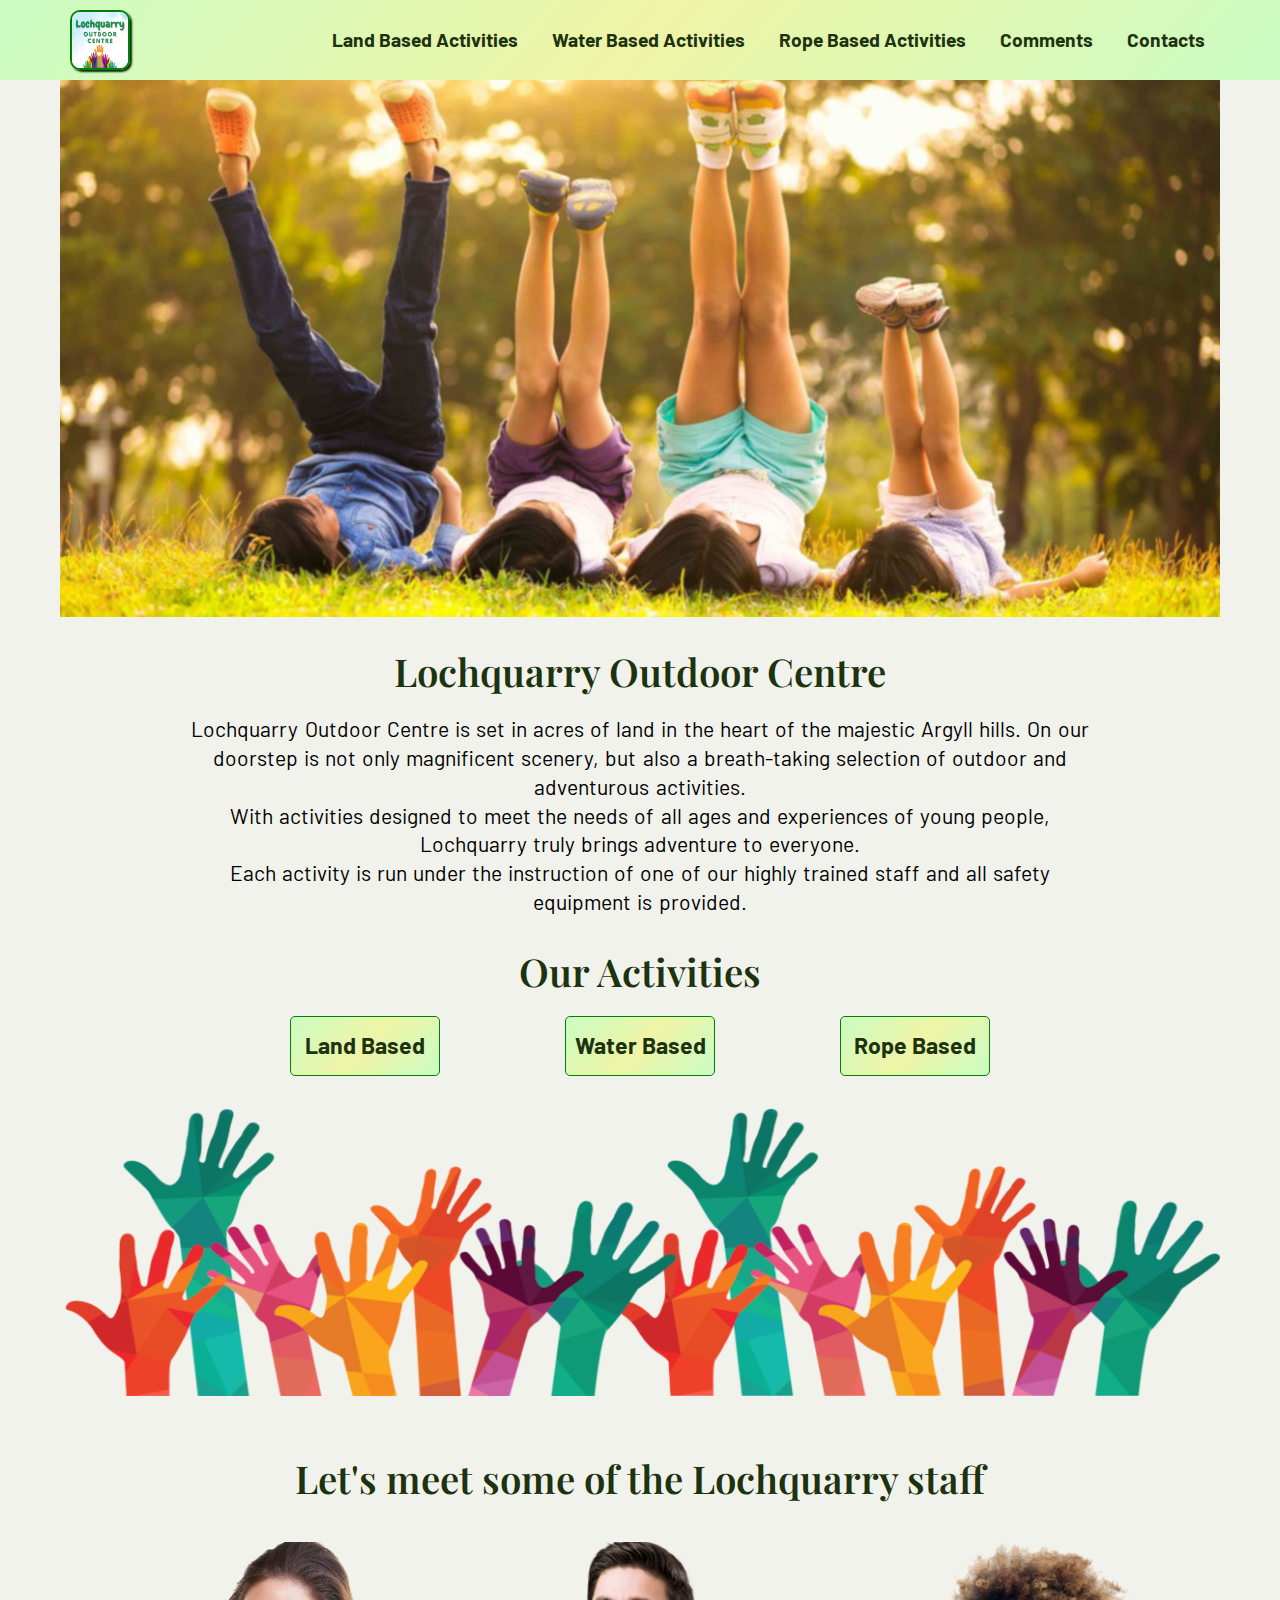
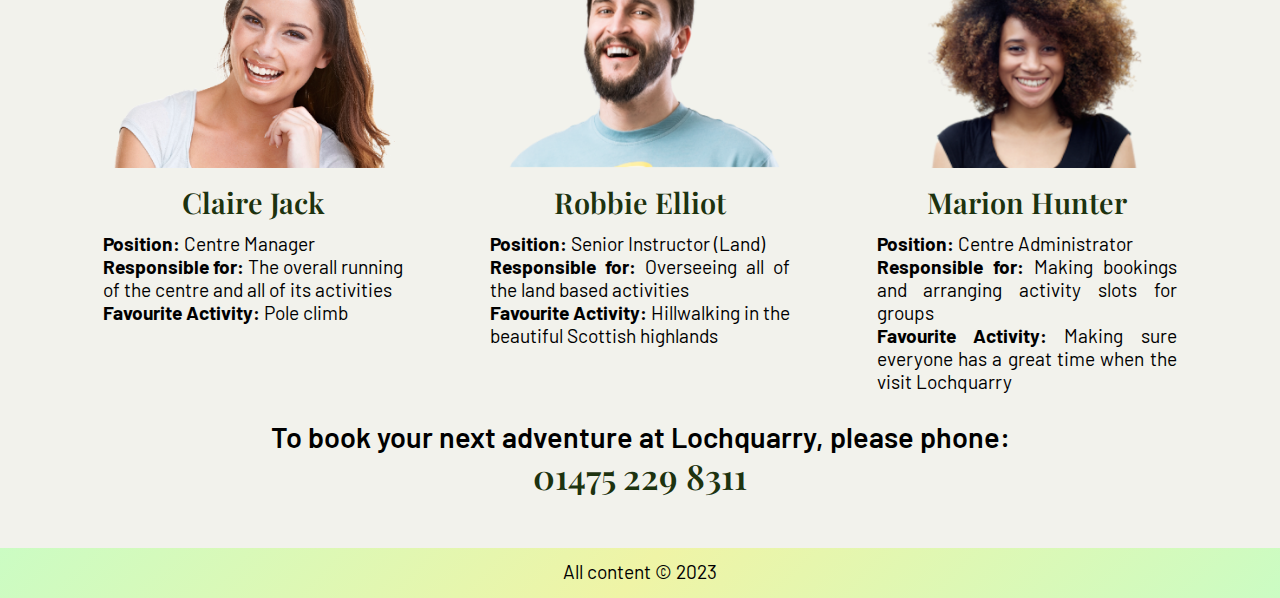
<file: index.html>
<!DOCTYPE html>
<html lang="en">

<head>
   <meta charset="UTF-8">
   <meta http-equiv="X-UA-Compatible" content="IE=edge">
   <meta name="viewport" content="width=device-width, initial-scale=1.0">
   <link rel="stylesheet" href="css/null.css">
   <link rel="stylesheet" href="css/style.css">
   <title>Home</title>
</head>

<body>
   <div class="wrapper">
      <header class="header">
         <div class="header-container">
            <div class="header-logo">
               <img class="header-logo__img" src="images/logo.png" alt="logo">
            </div>
            <div class="header-navigation">
               <a class="header-navigation__link" target="_blank" href="land.html">Land Based Activities</a>
               <a class="header-navigation__link" target="_blank" href="water.html">Water Based Activities</a>
               <a class="header-navigation__link" target="_blank" href="rope.html">Rope Based Activities</a>
               <a class="header-navigation__link" target="_blank" href="comments.html">Comments</a>
               <a class="header-navigation__link" href="#contacts">Contacts</a>
            </div>
         </div>
      </header>
      <main class="main">
         <div class="main-picture">
            <img class="main-picture__img" src="images/main.jpg" alt="kids">
         </div>
         <div class="main-information">
            <h2 class="main-information__title title">Lochquarry Outdoor Centre</h2>
            <p class="main-information__text">Lochquarry Outdoor Centre is set in acres of land in the heart of the majestic Argyll hills. On our doorstep is not only magnificent scenery, but also a breath-taking
               selection of outdoor and adventurous activities. <br> With activities designed to meet the needs of all ages and experiences of young people, Lochquarry truly brings adventure to everyone. <br> Each activity is run under the instruction of one of our highly trained staff and all safety equipment is provided.</p>
         </div>
         <div class="main-activities">
            <h2 class="main-activities__title title">Our Activities</h2>
            <div class="main-activities__items">
               <a class="main-activities__item" href="land.html">Land Based</a>
               <a class="main-activities__item" href="water.html">Water Based</a>
               <a class="main-activities__item" href="rope.html">Rope Based</a>
            </div>
            <div class="main-activities__picture">
               <img class="main-activities__img" src="images/main_2.png" alt="kids">
            </div>
         </div>
         <div class="main-staff">
            <h2 class="main-staff__title title">Let's meet some of the Lochquarry staff</h2>
            <div class="main-staff__items">
               <div class="main-staff__item">
                  <div class="main-staff__item-icon">
                     <img class="main-staff__item-icon" src="images/claire.png" alt="portrait">
                  </div>
                  <h4 class="main-staff__item-title item-title">Claire Jack</h4>
                  <p class="main-staff__item-text item-text"> <strong>Position:</strong> Centre Manager</p>
                  <p class="main-staff__item-text item-text"> <strong>Responsible for:</strong> The overall running of the centre and all of its activities</p>
                  <p class="main-staff__item-text item-text"> <strong>Favourite Activity:</strong> Pole climb</p>
               </div>
               <div class="main-staff__item">
                  <div class="main-staff__item-icon">
                     <img class="main-staff__item-icon" src="images/robbie.png" alt="portrait">
                  </div>
                  <h4 class="main-staff__item-title item-title">Robbie Elliot</h4>
                  <p class="main-staff__item-text item-text"> <strong> Position:</strong> Senior Instructor (Land)</p>
                  <p class="main-staff__item-text item-text"><strong> Responsible for: </strong>Overseeing all of the land based activities</p>
                  <p class="main-staff__item-text item-text"> <strong>Favourite Activity:</strong> Hillwalking in the beautiful Scottish highlands</p>
               </div>
               <div class="main-staff__item">
                  <div class="main-staff__item-icon">
                     <img class="main-staff__item-icon" src="images/marion.png" alt="portrait">
                  </div>
                  <h4 class="main-staff__item-title item-title">Marion Hunter</h4>
                  <p class="main-staff__item-text item-text"> <strong>Position:</strong> Centre Administrator</p>
                  <p class="main-staff__item-text item-text"> <strong>Responsible for:</strong> Making bookings and arranging activity slots for groups</p>
                  <p class="main-staff__item-text item-text"> <strong>Favourite Activity:</strong> Making sure everyone has a great time when the visit Lochquarry</p>
               </div>
            </div>
         </div>
         <div class="main-contacts">
            <p class="main-contacts__text">To book your next adventure at Lochquarry, please phone:</p>
            <span id="contacts" class="main-contacts__number">
               <a href="tel:+4414752298311">01475 229 8311</a>
            </span>
         </div>
      </main>
      <footer class="footer">All content © 2023</footer>
   </div>
</body>

</html>
</file>
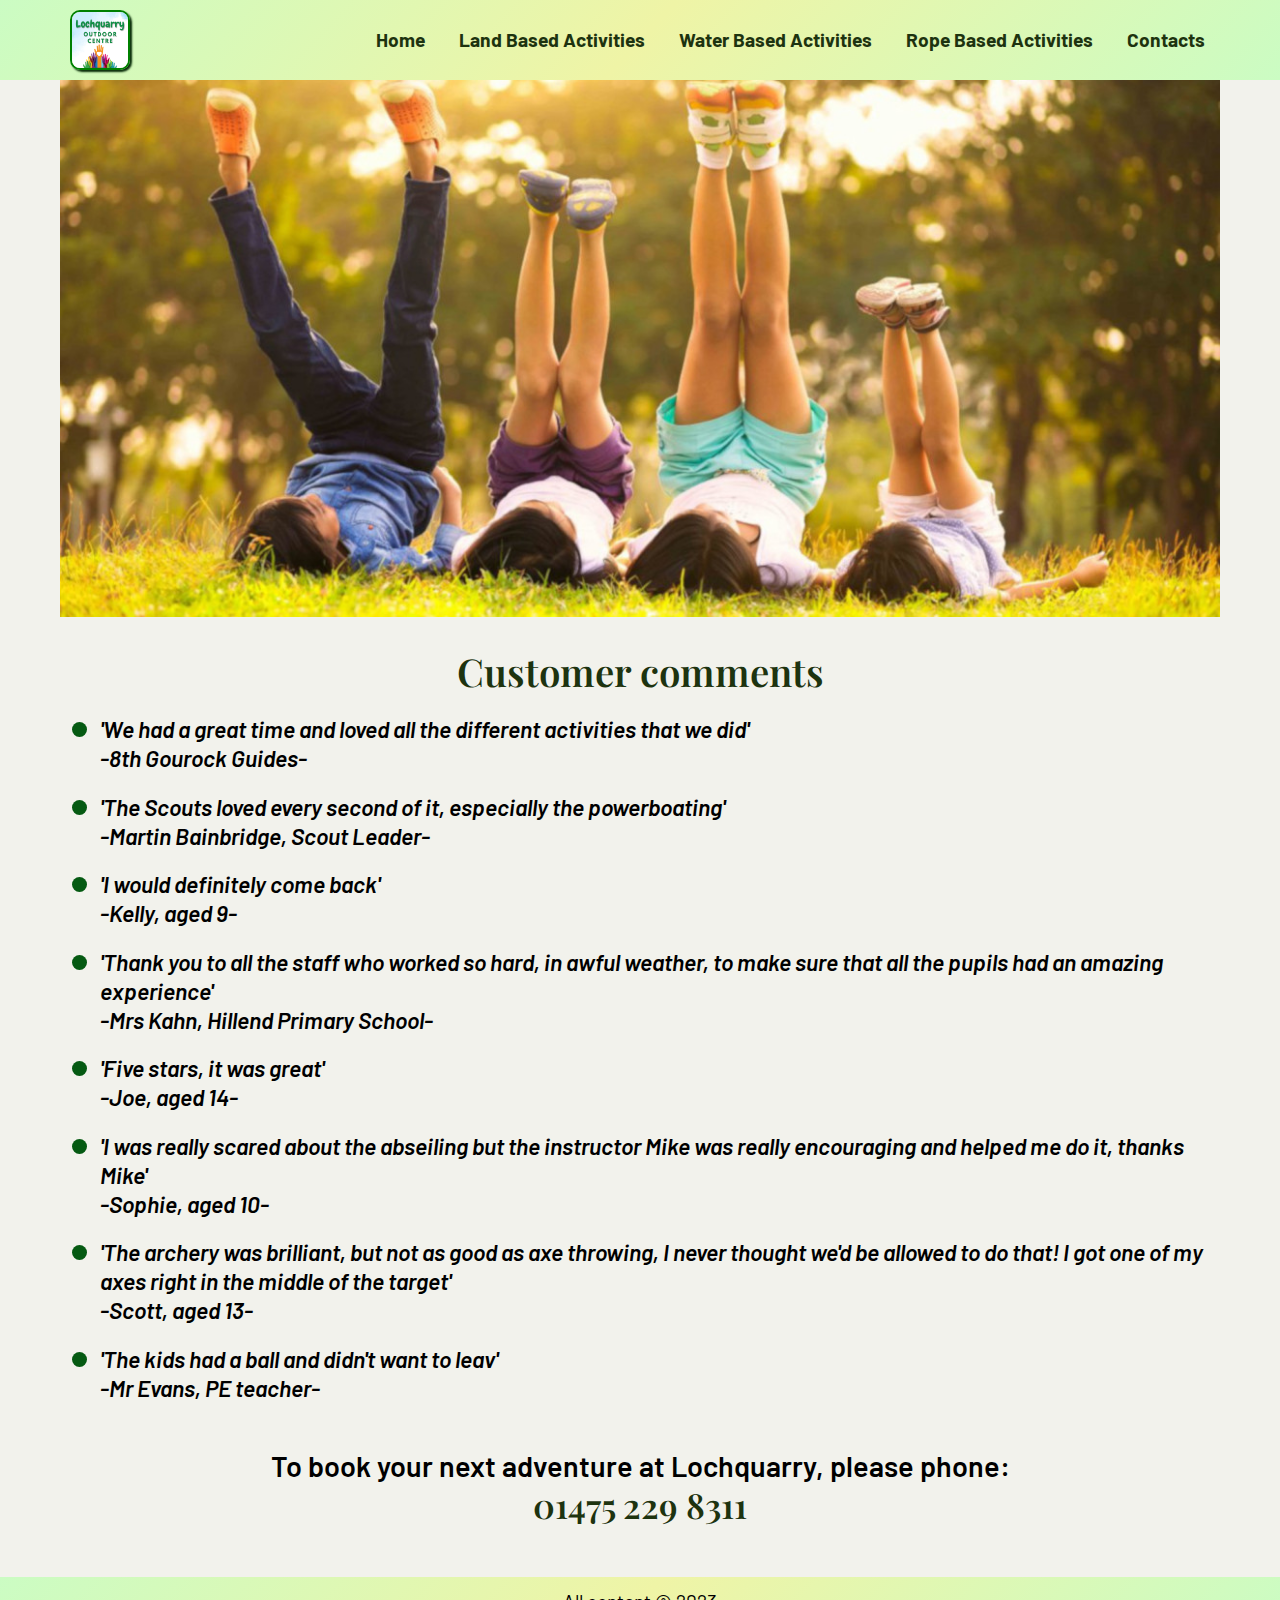
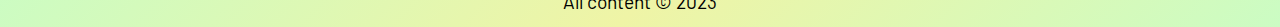
<file: comments.html>
<!DOCTYPE html>
<html lang="en">

<head>
   <meta charset="UTF-8">
   <meta http-equiv="X-UA-Compatible" content="IE=edge">
   <meta name="viewport" content="width=device-width, initial-scale=1.0">
   <link rel="stylesheet" href="css/null.css">
   <link rel="stylesheet" href="css/style.css">
   <title>Comments</title>
</head>

<body>
   <div class="wrapper">
      <header class="header">
         <div class="header-container">
            <div class="header-logo">
               <img class="header-logo__img" src="images/logo.png" alt="logo">
            </div>
            <div class="header-navigation">
               <a class="header-navigation__link" href="index.html">Home</a>
               <a class="header-navigation__link" href="land.html">Land Based Activities</a>
               <a class="header-navigation__link" href="water.html">Water Based Activities</a>
               <a class="header-navigation__link" href="rope.html">Rope Based Activities</a>
               <a class="header-navigation__link" href="#contacts">Contacts</a>
            </div>
         </div>
      </header>
      <main class="main">
         <div class="main-picture">
            <img class="main-picture__img" src="images/main.jpg" alt="kids">
         </div>
         <div class="main-information">
            <h2 class="main-comments__title title">Customer comments</h2>
            <div class="main-comments__text">
               <ul class="main-comments__text-items">
                  <li class="main-comments__text-item">'We had a great time and loved all the different activities that
                     we did' <br>-8th Gourock Guides- </li>
                  <li class="main-comments__text-item">'The Scouts loved every second of it, especially the
                     powerboating' <br>-Martin Bainbridge, Scout Leader- </li>
                  <li class="main-comments__text-item">'I would definitely come back' <br>-Kelly, aged 9- </li>
                  <li class="main-comments__text-item">'Thank you to all the staff who worked so hard, in awful weather,
                     to make sure that all the pupils had an amazing experience' <br>-Mrs Kahn, Hillend Primary School-
                  </li>
                  <li class="main-comments__text-item">'Five stars, it was great' <br>-Joe, aged 14- </li>
                  <li class="main-comments__text-item">'I was really scared about the abseiling but the instructor Mike
                     was really encouraging and helped me do it, thanks Mike' <br>-Sophie, aged 10- </li>
                  <li class="main-comments__text-item">'The archery was brilliant, but not as good as axe throwing, I
                     never thought we'd be allowed to do that! I got one of my axes right in the middle of the target'
                     <br>-Scott, aged 13- </li>
                  <li class="main-comments__text-item">'The kids had a ball and didn't want to leav' <br>-Mr Evans, PE
                     teacher- </li>
               </ul>
            </div>
         </div>

         <div class="main-contacts">
            <p class="main-contacts__text">To book your next adventure at Lochquarry, please phone:</p>
            <span id="contacts" class="main-contacts__number">
               <a href="tel:+4414752298311">01475 229 8311</a>
            </span>
         </div>
      </main>
      <footer class="footer">
         All content © 2023</footer>
   </div>
</body>

</html>
</file>
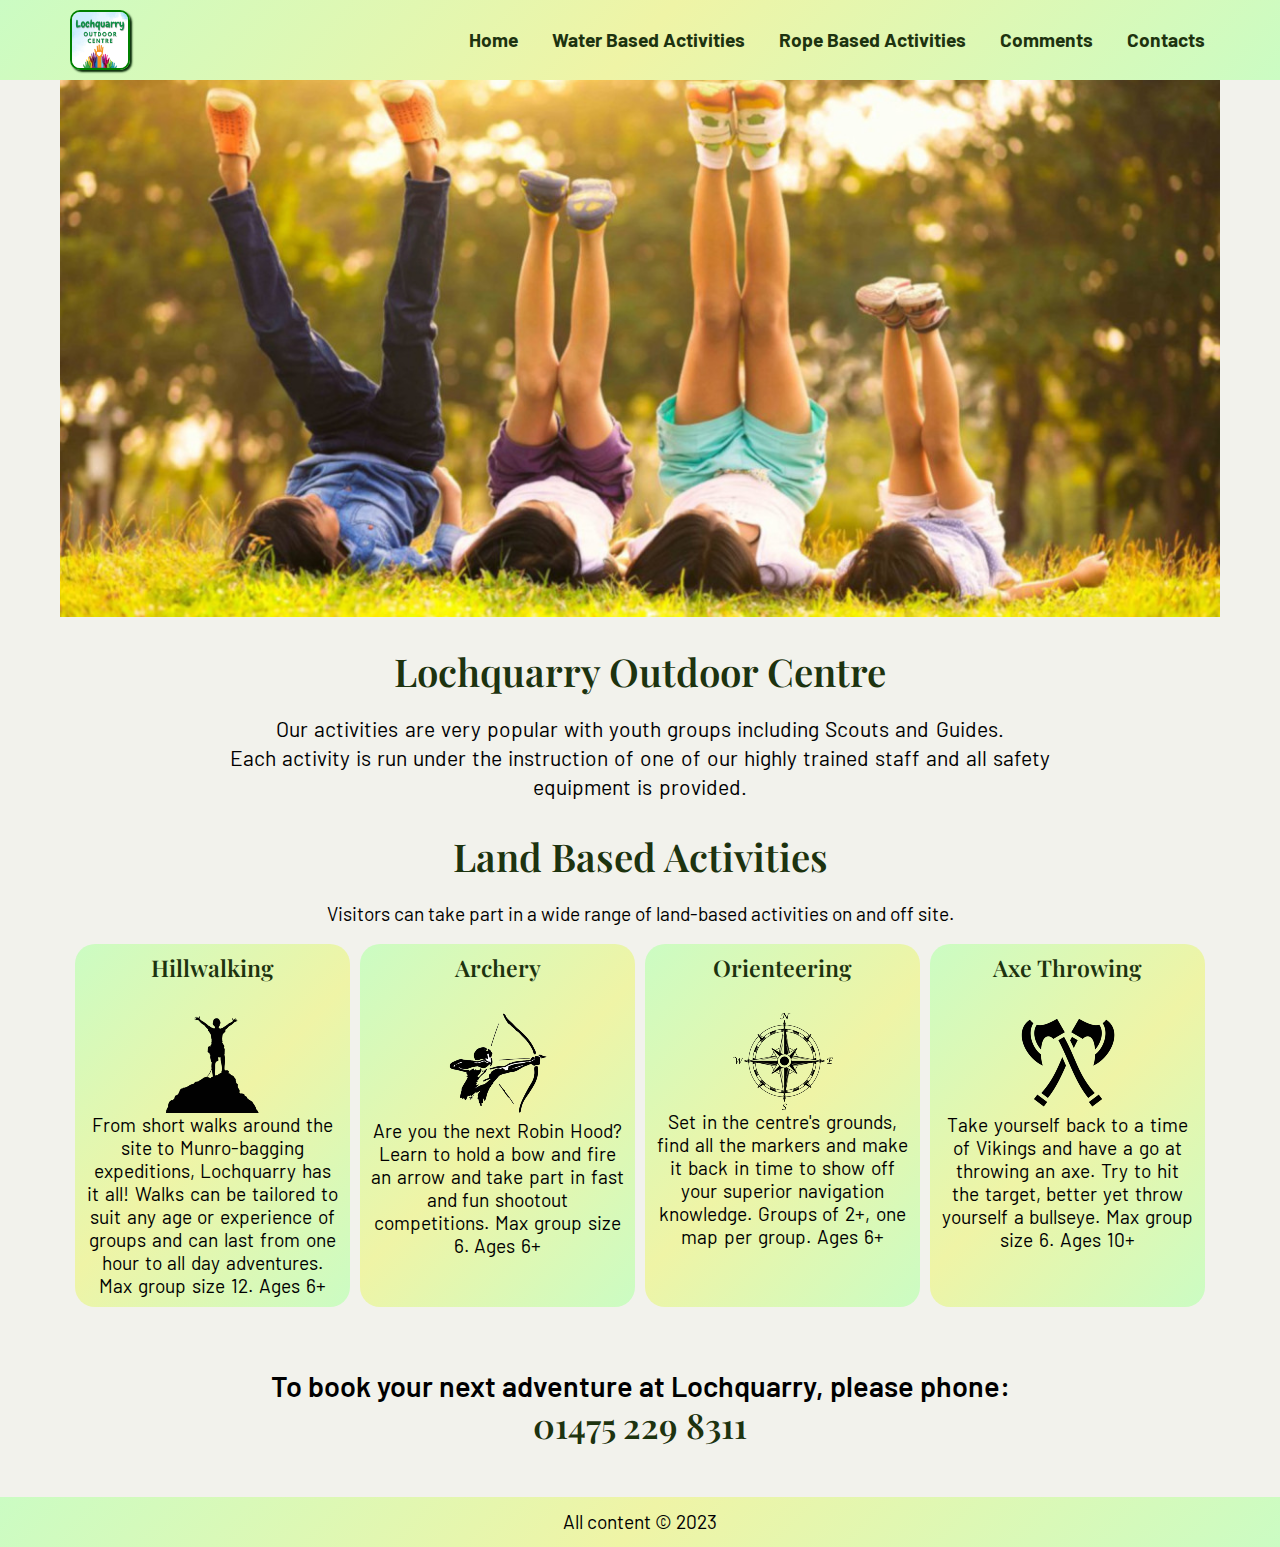
<file: land.html>
<!DOCTYPE html>
<html lang="en">
<head>
   <meta charset="UTF-8">
   <meta http-equiv="X-UA-Compatible" content="IE=edge">
   <meta name="viewport" content="width=device-width, initial-scale=1.0">
   <link rel="stylesheet" href="css/null.css">
   <link rel="stylesheet" href="css/style.css">
   <title>Land Based Activities</title>
</head>
<body>
   <div class="wrapper">
      <header class="header">
         <div class="header-container">
            <div class="header-logo">
               <img class="header-logo__img" src="images/logo.png" alt="logo">
            </div>
            <div class="header-navigation">
               <a class="header-navigation__link" href="index.html">Home</a>
               <a class="header-navigation__link" href="water.html">Water Based Activities</a>
               <a class="header-navigation__link" href="rope.html">Rope Based Activities</a>
               <a class="header-navigation__link" href="comments.html" target="_blank">Comments</a>
               <a class="header-navigation__link" href="#contacts">Contacts</a>
            </div>
         </div>
      </header>
      <main class="main">
         <div class="main-picture">
            <img class="main-picture__img" src="images/main.jpg" alt="kids">
         </div>
         <div class="main-information">
            <h2 class="main-information__title title">Lochquarry Outdoor Centre</h2>
            <p class="main-information__text">Our activities are very popular with youth groups including Scouts and Guides. <br> Each activity is run under the instruction of one of our highly trained staff and all safety equipment is provided.</p>
         </div>
         <div class="main-activities__activities-container">
            <h2 class="main-activities__land-title title">Land Based Activities</h2>
            <p class="main-activities__land-text text">Visitors can take part in a wide range of land-based activities on and off site.</p>
            <div class="main-activities__land-container">
               <div class="main-activities__land-item">
                  <h5 class="land-item items-title">Hillwalking</h5> 
                  <img class="land-item__items-img" src="images/hillwalking.png" alt="Activity">
                  <p class="land-item items-text">From short walks around the site to Munro-bagging expeditions, Lochquarry has it all! Walks can be tailored to suit any age or experience of groups and can last from one hour to all day adventures. Max group size 12. Ages 6+</p>
               </div>
               <div class="main-activities__land-item">
                  <h5 class="land-item items-title">Archery</h5> 
                  <img class="land-item__items-img" src="images/archery.png" alt="Activity">
                  <p class="land-item items-text">Are you the next Robin Hood? Learn to hold a bow and fire an arrow and take part in fast and fun shootout competitions. Max group size 6. Ages 6+</p>
               </div>
               <div class="main-activities__land-item">
                  <h5 class="land-item items-title">Orienteering</h5> 
                  <img class="land-item__items-img" src="images/orienteeng.png" alt="Activity">
                  <p class="land-item items-text">Set in the centre's grounds, find all the markers and make it back in time to show off your superior navigation knowledge. Groups of 2+, one map per group. Ages 6+</p>             
               </div>
               <div class="main-activities__land-item">
                  <h5 class="land-item items-title">Axe Throwing</h5> 
                  <img class="land-item__items-img" src="images/axe.png" alt="Activity">
                  <p class="land-item items-text">Take yourself back to a time of Vikings and have a go at throwing an axe. Try to hit the target, better yet throw yourself a bullseye. Max group size 6. Ages 10+</p>                  
               </div>
            </div>
         </div>
         <div class="main-contacts">
            <p class="main-contacts__text">To book your next adventure at Lochquarry, please phone:</p>
            <span id="contacts" class="main-contacts__number">
               <a href="tel:+4414752298311">01475 229 8311</a>
            </span>
         </div>
      </main>
      <footer class="footer">
         All content © 2023</footer>
   </div>
</body>
</html>
</file>
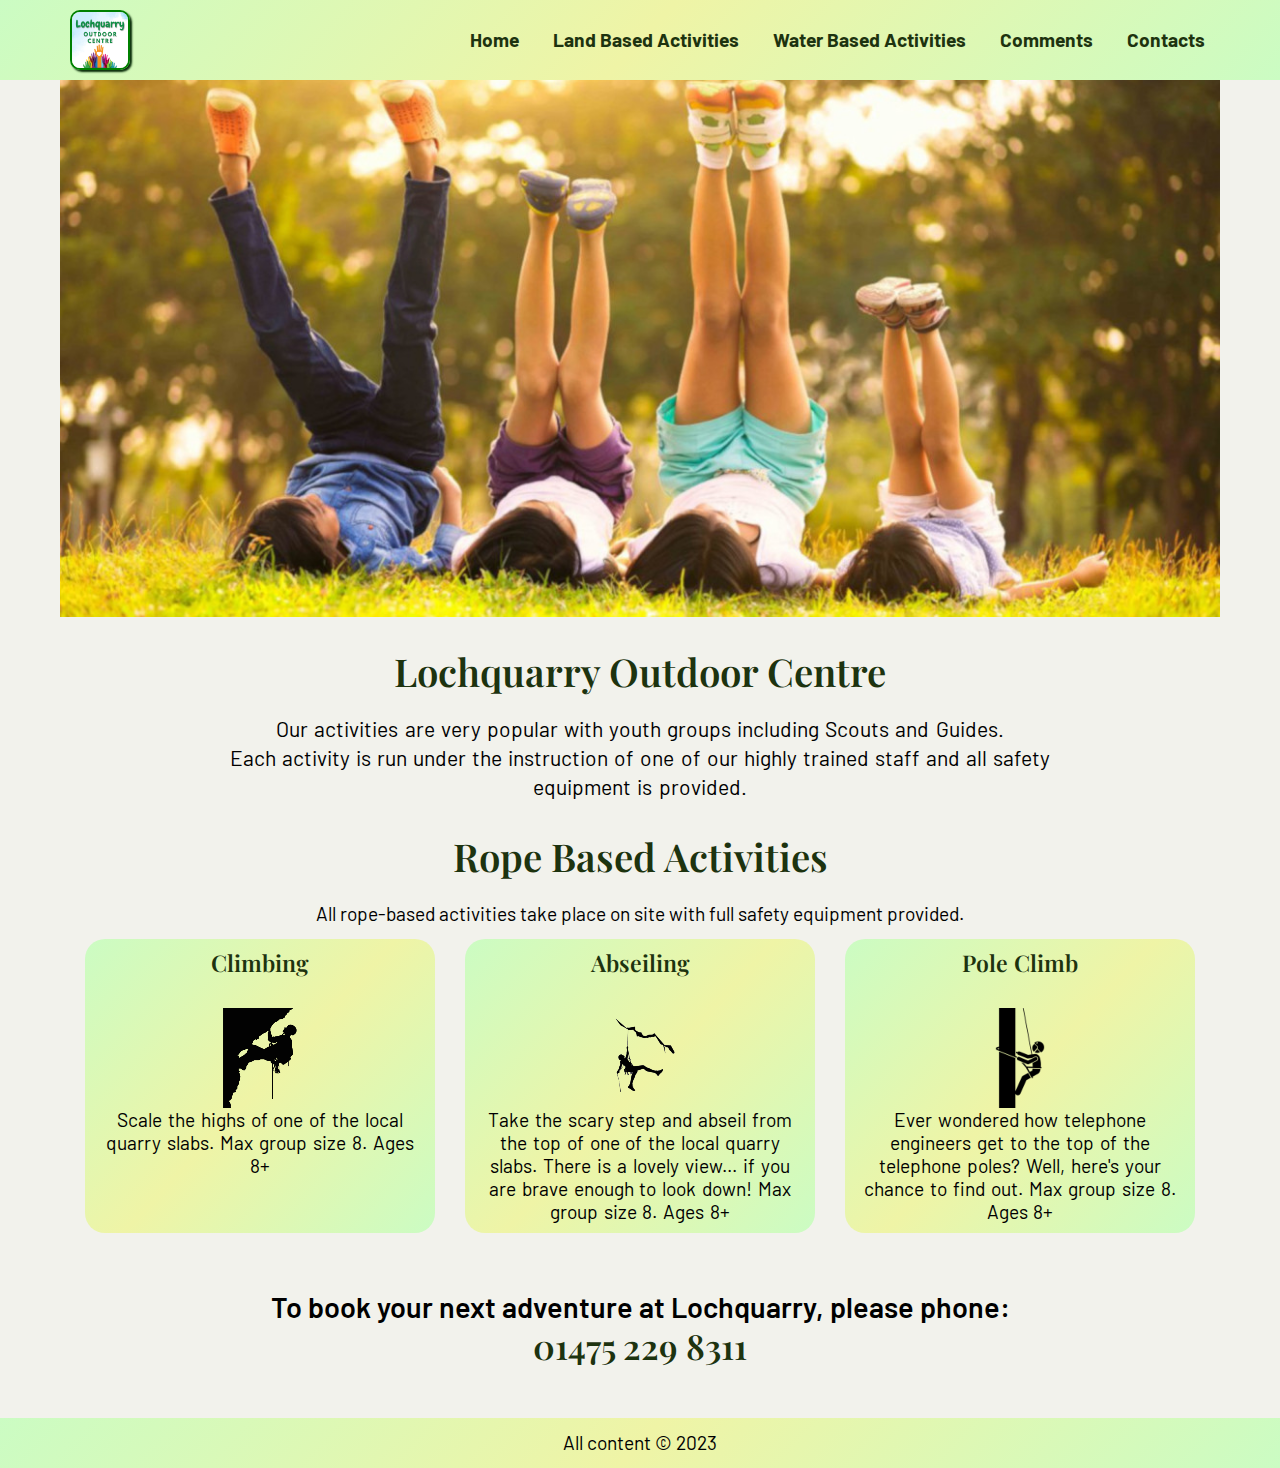
<file: rope.html>
<!DOCTYPE html>
<html lang="en">
<head>
   <meta charset="UTF-8">
   <meta http-equiv="X-UA-Compatible" content="IE=edge">
   <meta name="viewport" content="width=device-width, initial-scale=1.0">
   <link rel="stylesheet" href="css/null.css">
   <link rel="stylesheet" href="css/style.css">
   <title>Activities</title>
</head>
<body>
   <div class="wrapper">
      <header class="header">
         <div class="header-container">
            <div class="header-logo">
               <img class="header-logo__img" src="images/logo.png" alt="logo">
            </div>
            <div class="header-navigation">
               <a class="header-navigation__link" href="index.html">Home</a>
               <a class="header-navigation__link" href="land.html">Land Based Activities</a>
               <a class="header-navigation__link" href="water.html">Water Based Activities</a>
               <a class="header-navigation__link" href="comments.html" target="_blank">Comments</a>
               <a class="header-navigation__link" href="#contacts">Contacts</a>
            </div>
         </div>
      </header>
      <main class="main">
         <div class="main-picture">
            <img class="main-picture__img" src="images/main.jpg" alt="kids">
         </div>
         <div class="main-information">
            <h2 class="main-information__title title">Lochquarry Outdoor Centre</h2>
            <p class="main-information__text">Our activities are very popular with youth groups including Scouts and Guides. <br> Each activity is run under the instruction of one of our highly trained staff and all safety equipment is provided.</p>
         </div>
         <div class="main-activities__activities-container">
            <h2 class="main-activities__rope-title title">Rope Based Activities</h2>
            <p class="main-activities__rope-text text">All rope-based activities take place on site with full safety equipment provided.</p>
            <div class="main-activities__rope-container">
               <div class="main-activities__rope-item">
                  <h5 class="rope-item items-title">Climbing</h5> 
                  <img src="images/climbing.png" alt="Activity">
                  <p class="rope-item items-text">Scale the highs of one of the local quarry slabs. Max group size 8. Ages 8+</p>
               </div>
               <div class="main-activities__rope-item">
                  <h5 class="rope-item items-title">Abseiling</h5> 
                  <img src="images/abseiling.png" alt="Activity">
                  <p class="rope-item items-text">Take the scary step and abseil from the top of one of the local quarry slabs. There is a lovely view... if you are brave enough to look down! Max group size 8. Ages 8+</p>                 
               </div>
               <div class="main-activities__rope-item">
                  <h5 class="rope-item items-title">Pole Climb</h5> 
                  <img src="images/pole_climbing.png" alt="Activity">
                  <p class="rope-item items-text">Ever wondered how telephone engineers get to the top of the telephone poles? Well, here's your chance to find out. Max group size 8. Ages 8+</p>                 
               </div>
            </div>
         </div>
         <div class="main-contacts">
            <p class="main-contacts__text">To book your next adventure at Lochquarry, please phone:</p>
            <span id="contacts" class="main-contacts__number">
               <a href="tel:+4414752298311">01475 229 8311</a>
            </span>
         </div>
      </main>
      <footer class="footer">
         All content © 2023</footer>
   </div>
</body>
</html>
</file>
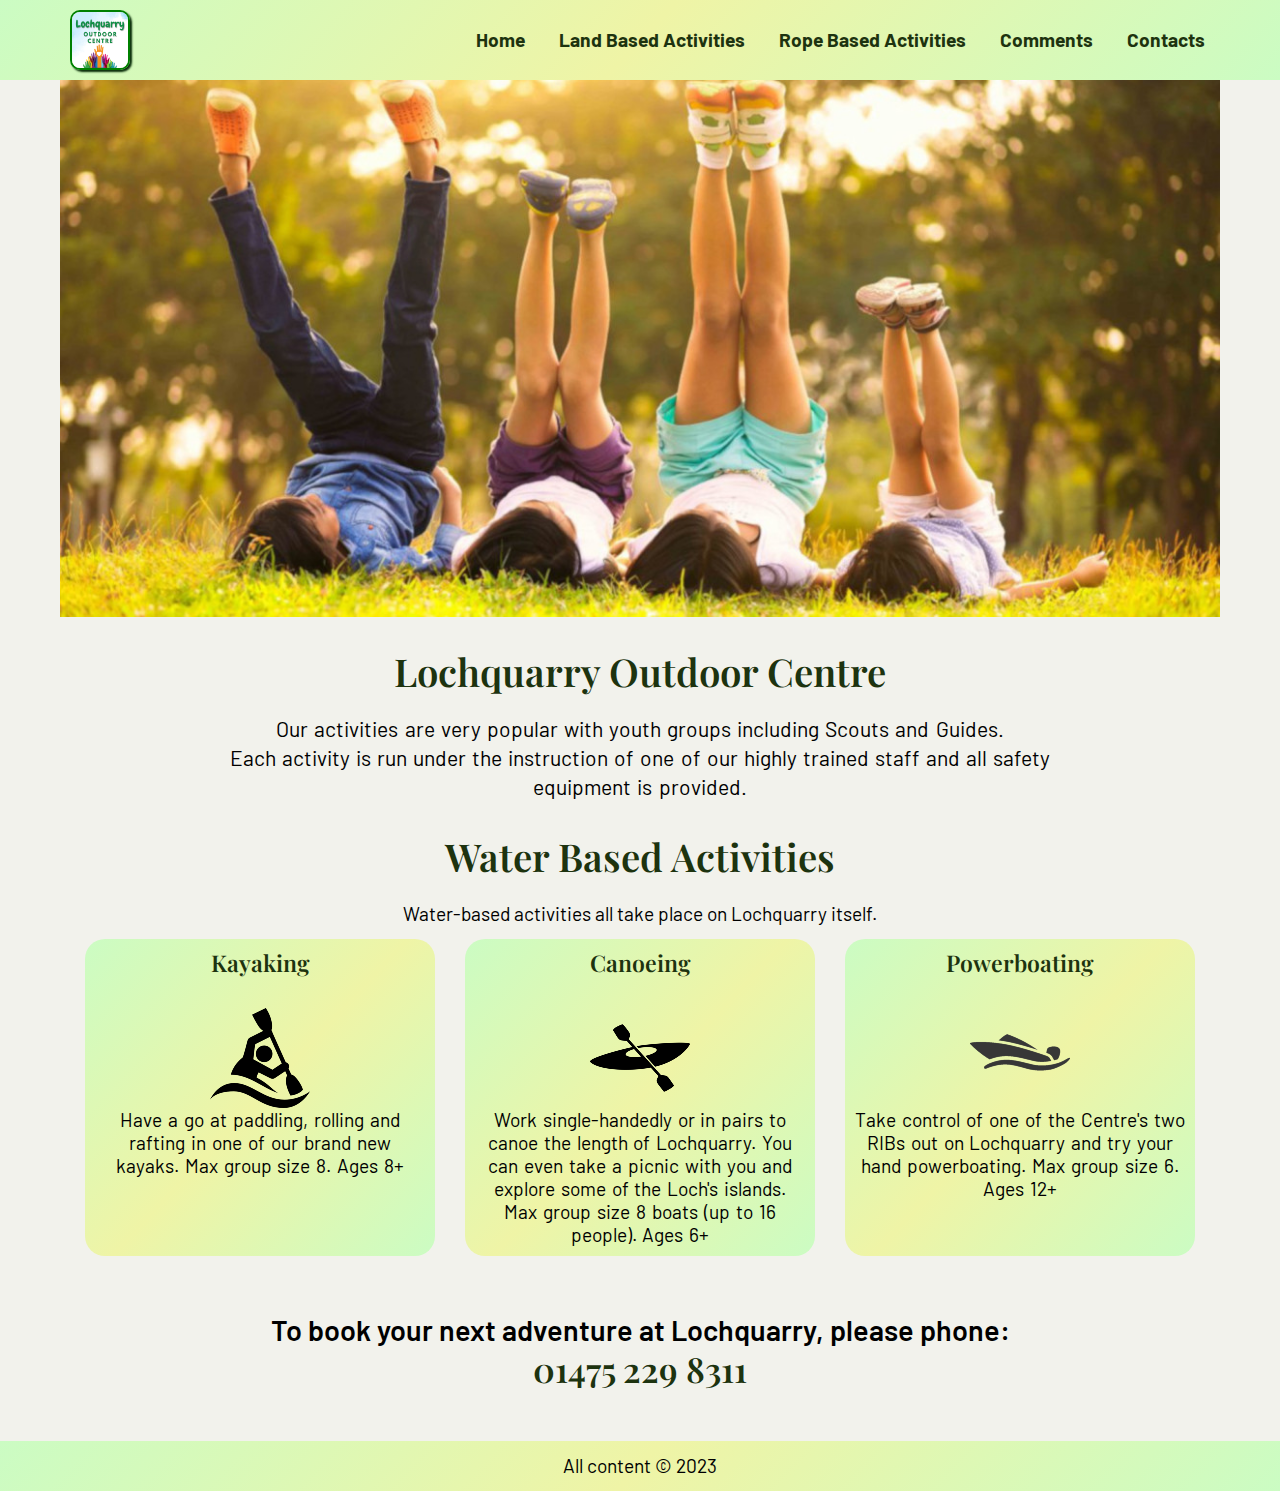
<file: water.html>
<!DOCTYPE html>
<html lang="en">
<head>
   <meta charset="UTF-8">
   <meta http-equiv="X-UA-Compatible" content="IE=edge">
   <meta name="viewport" content="width=device-width, initial-scale=1.0">
   <link rel="stylesheet" href="css/null.css">
   <link rel="stylesheet" href="css/style.css">
   <title>Activities</title>
</head>
<body>
   <div class="wrapper">
      <header class="header">
         <div class="header-container">
            <div class="header-logo">
               <img class="header-logo__img" src="images/logo.png" alt="logo">
            </div>
            <div class="header-navigation">
               <a class="header-navigation__link" href="index.html">Home</a>
               <a class="header-navigation__link" href="land.html">Land Based Activities</a>
               <a class="header-navigation__link" href="rope.html">Rope Based Activities</a>
               <a class="header-navigation__link" href="comments.html" target="_blank">Comments</a>
               <a class="header-navigation__link" href="#contacts">Contacts</a>
            </div>
         </div>
      </header>
      <main class="main">
         <div class="main-picture">
            <img class="main-picture__img" src="images/main.jpg" alt="kids">
         </div>
         <div class="main-information">
            <h2 class="main-information__title title">Lochquarry Outdoor Centre</h2>
            <p class="main-information__text">Our activities are very popular with youth groups including Scouts and Guides. <br> Each activity is run under the instruction of one of our highly trained staff and all safety equipment is provided.</p>
         </div>
         <div class="main-activities__activities-container">
            <h2 class="main-activities__water-title title">Water Based Activities</h2>
            <p class="main-activities__water-text text">Water-based activities all take place on Lochquarry itself.</p>
            <div class="main-activities__water-container">
               <div class="main-activities__water-item">
                  <h5 class="water-item items-title">Kayaking</h5> 
                  <img src="images/kayaking.png" alt="Activity">
                  <p class="water-item items-text">Have a go at paddling, rolling and rafting in one of our brand new kayaks. Max group size 8. Ages 8+</p>
               </div>
               <div class="main-activities__water-item">
                  <h5 class="water-item items-title">Canoeing</h5> 
                  <img src="images/canoeing.png" alt="">
                  <p class="water-item items-text">Work single-handedly or in pairs to canoe the length of Lochquarry. You can even take a picnic with you and explore some of the Loch's islands. Max group size 8 boats (up to 16 people). Ages 6+</p>
               </div>
               <div class="main-activities__water-item">
                  <h5 class="water-item items-title">Powerboating</h5> 
                  <img src="images/powerboating.png" alt="Activity">
                  <p class="water-item items-text">Take control of one of the Centre's two RIBs out on Lochquarry and try your hand powerboating. Max group size 6. Ages 12+</p>
               </div>
            </div>
         </div>
         <div class="main-contacts">
            <p class="main-contacts__text">To book your next adventure at Lochquarry, please phone:</p>
            <span id="contacts" class="main-contacts__number">
               <a href="tel:+4414752298311">01475 229 8311</a>
            </span>
         </div>
      </main>
      <footer class="footer">
         All content © 2023</footer>
   </div>
</body>
</html>
</file>
<file: css/null.css>
/* Обнуляющий стиль */
*,
*::before,
*::after {
	box-sizing: border-box;
	margin: 0;
	padding: 0;
	border: 0;
}
li {
	list-style: none;
}
a {
	color: inherit;
}
a,
a:visited {
	text-decoration: none;
}
a:hover {
	text-decoration: none;
}
h1,
h2,
h3,
h4,
h5,
h6 {
	font-weight: inherit;
	font-size: inherit;
}
img {
	vertical-align: top;
}

body,
html {
	height: 100%;
	line-height: 1;
}
/* ================================================================ */
</file>
<file: css/style.css>
@import url('https://fonts.googleapis.com/css2?family=Barlow:ital,wght@0,300;0,400;1,300&family=Nanum+Myeongjo&display=swap');
@import url('https://fonts.googleapis.com/css2?family=Barlow:ital,wght@0,300;0,400;1,300&family=Nanum+Myeongjo&family=Playfair+Display:wght@500;600&display=swap');

body{
   font-family: 'Barlow', sans-serif;
   font-weight: 400;
   font-size: 1.2em;
   height: 100%;
   background: rgb(242, 242, 236);
   line-height: 1.5em;
}
.wrapper {
   display: flex;
   flex-direction: column;
   min-height: 100%;
   overflow: hidden;
}

/* =================================header===================================================== */

.header{
   background: linear-gradient(313deg, rgba(203,252,195,1) 0%, rgba(239,244,166,1) 50%, rgba(203,252,195,1) 100%);
   position: fixed;
   top: 0px;
   left: 0px;
   width: 100%;
   z-index: 100;
}  
.header-container {
   display: flex;
   justify-content: space-between;
   align-items: center;
   margin: 0 auto;
   font-weight: 700;
   padding: 10px 30px;
   max-width: 1200px;
}
.header-logo {
   max-width: 60px;
}
.header-logo__img{
   max-width: 60px;
   border-radius: 10px;
   border: 2px solid green;
   box-shadow: 2px 2px 2px rgb(9, 45, 9);
}
.header-navigation__link {
   line-height: 0.8em;
   align-items: center;
   padding: 5px;
   margin-left: 20px;
   color: rgb(29, 51, 15);
   transition: 0.3s;
}
.header-navigation__link:hover{
   text-shadow: 2px 2px 5px rgb(88, 107, 81);
   
}
.header-navigation__link:active{
   background-color: rgb(156, 189, 144);
}

/* =================================main index===================================================== */

.main {
   padding: 0 20px 0px;
   flex: 1 1 auto;
   margin: 0 auto;
   max-width: 1200px;
   margin-bottom: 40px;
   margin-top: 80px;
}
.main-picture {
   margin: 0 0 40px 0;
}
.main-picture__img{
   width: 100%;
   
}
.main-information {
   text-align: center;
   margin: 0 0 40px 0;
}

.title {
   font-family: 'Playfair Display', serif;
   color: rgb(29, 51, 15);
   font-weight: 600;
   font-size: 2em;
   margin: 0 auto;
   margin: 0 0 30px 0;
}
.main-information__text {
   font-size: 1.1em;
   max-width: 900px;
   margin: 0 auto;
   word-spacing: 0.1em;
}
.main-activities {
   text-align: center;
   max-width: 1200px;
   margin-bottom: 40px;
}

.main-activities__items {
   display: flex;
   justify-content: space-between;
   max-width: 700px;
   margin: 0 auto;
}
.main-activities__item{
   color: rgb(29, 51, 15);
   font-weight: 700;
   transition: 0.3s;
   background: linear-gradient(313deg, rgba(203,252,195,1) 0%, rgba(239,244,166,1) 50%, rgba(203,252,195,1) 100%);
   min-height: 60px;
   min-width: 150px;
   border-radius: 5px;
   font-size: 1.2em;
   display: flex;
   align-items: center;
   justify-content: center;
   border: 1px solid green;
}
.main-activities__img{
   width: 100%;
}
.main-staff {
   max-width: 1200px;
   text-align: center;
}

.main-staff__items {
   display: flex;
}
.main-staff__item {
   margin: 10px;
   padding: 10px;
}
.main-staff__item-icon {
   margin: 0 auto;
   width: 100%;
   margin-bottom: 10px;
}
.item-title {
   font-family: 'Playfair Display', serif;
   color: rgb(29, 51, 15);
   font-weight: 600;
   font-size: 1.5em;
   margin-bottom: 15px;
}
.item-text {
   max-width: 300px;
   margin: 0 auto;
   text-align: justify;
   line-height: 1.2em;
}
.main-contacts {
   padding: 10px;
   text-align: center;
}
.main-contacts__text {
   font-size: 1.5em;
   margin-bottom: 10px;
   font-weight: 600;
}
.main-contacts__number {
   font-family: 'Playfair Display', serif;
   color: rgb(29, 51, 15);
   font-weight: 600;
   font-size: 1.8em;
}
.main-contacts__number:hover{
   font-size: 2em;
   text-shadow: 1px 1px 5px green;
   transition: 0.3s;
}

/* =================================mobile first===================================================== */

@media (max-width: 767.98px){
   .main{
      margin-top: 130px;
   }
   .title{
      font-size: 1.2em;
      margin-bottom: 30px;
   }
   .main-information__text .main-activities__land-text {
      font-size: 0.8em;
   }
   .header-navigation{
      display: flex;
      flex-direction: column;
      text-align: end;
   }
   .header-navigation__link{
      font-size: 0.8em;
      margin-left: 5px;
   }
   .main{
      padding: 0 10px 0px;
   }
   .main-activities__items{
      max-width: 500px;
   }
   .main-activities__item{
      font-size: 0.8em;
      min-height: 40px;
      min-width: 100px;
   }
   .main-staff{
      margin-bottom: 30px;
   }
   .main-staff__items{
      flex-wrap: wrap;
      justify-content: center;
   }
   .main-staff__item{
      background: linear-gradient(313deg, rgba(203,252,195,1) 0%, rgba(239,244,166,1) 50%, rgba(203,252,195,1) 100%);
      padding: 5px;
      border-radius: 10px;
   }
   .main-staff__item-icon{
      width: 70%;
   }
   .item-title{
      font-size: 1.2em;
   }
   .item-text{
      font-size: 0.9em;
   }
   .main-contacts {
      font-size: 0.8em;
   }
   .main-contacts__number {
      margin: 0 auto;
   }
   .main-comments__text-item{
      font-size: 0.8em;
   }
}
@media (max-width: 991.98px){
   .main-activities__land-container {
      flex-wrap: wrap;
      justify-content: center;
   }
   .main-activities__water-container {
      flex-wrap: wrap;
      margin: 0 auto;
   }
   .main-activities__rope-container {
      flex-wrap: wrap;
      margin: 0 auto;
   }
   .main-activities__land-item{
      max-width: 350px;
      justify-content: center;
   } 
}
/* =================================land Based activities===================================================== */

.main-activities__activities-container {
   text-align: center;
   margin-bottom: 40px;
}
.main-activities__land-text .main-activities__water-text .main-activities__rope-text{
   margin-bottom: 40px;
   font-size: 1.1em;
   line-height: 1.5em;
}
.main-activities__land-container {
   display: flex;
   padding: 10px;
}
.main-activities__land-item {
   background: linear-gradient(313deg, rgba(203,252,195,1) 0%, rgba(239,244,166,1) 50%, rgba(203,252,195,1) 100%);
   margin: 5px;
   padding: 10px;
   border-radius: 20px;
   /* flex: 0 0 25%; */
}

.items-title {
   font-family: 'Playfair Display', serif;
   color: rgb(29, 51, 15);
   font-weight: 600;
   font-size: 1.2em;
   margin: 0 auto;
   margin: 0 0 30px 0;
}
.items-text {
   font-size: 1.0em;
   line-height: 1.2em;
   max-width: 900px;
   margin: 0 auto;
   word-spacing: 0.1em; 
}
.land-item__items-img{
   justify-content: center;
   margin-top: auto;
}

/* =================================Water Based activities===================================================== */

.main-activities__water-container {
   display: flex;
   justify-content: center;
   padding: 10px;
   flex-wrap: wrap;
   column-gap: 30px;
   row-gap: 30px;
}
.main-activities__water-item {
   background: linear-gradient(313deg, rgba(203,252,195,1) 0%, rgba(239,244,166,1) 50%, rgba(203,252,195,1) 100%);
   padding: 10px;
   border-radius: 20px;
   max-width: 350px;
   min-width: 250px;
   flex: 1 1 33.333%;
}

/* =================================Rope Based activities===================================================== */

.main-activities__rope-container {
   display: flex;
   justify-content: center;
   padding: 10px;
   flex-wrap: wrap;
   column-gap: 30px;
   row-gap: 30px;
}
.main-activities__rope-item {
   background: linear-gradient(313deg, rgba(203,252,195,1) 0%, rgba(239,244,166,1) 50%, rgba(203,252,195,1) 100%);
   padding: 10px;
   border-radius: 20px;
   max-width: 350px;
   min-width: 250px;
   flex: 1 1 33.333%;
}

/* =================================main comments===================================================== */

.main-comments__text-items{
   text-align: left;
}
.main-comments__text-item{ 
   padding-left: 40px;
   position: relative;
   font-style: italic;
   font-weight: 600;
   font-size: 1.2em;
}
.main-comments__text-item:not(:last-child){
   margin-bottom: 20px;
}
.main-comments__text-item::before{
   content: "";
   position: absolute;
   border-radius: 50%;
   width: 15px;
   height: 15px;
   top: 7px;
   left: 1%;
   background: rgb(5, 90, 18);
}
/* =================================footer===================================================== */
.footer {
   background: linear-gradient(313deg, rgba(203,252,195,1) 0%, rgba(239,244,166,1) 50%, rgba(203,252,195,1) 100%);
   min-height: 50px;
   display: flex;
   justify-content: center;
   align-items: center;
}
</file>
